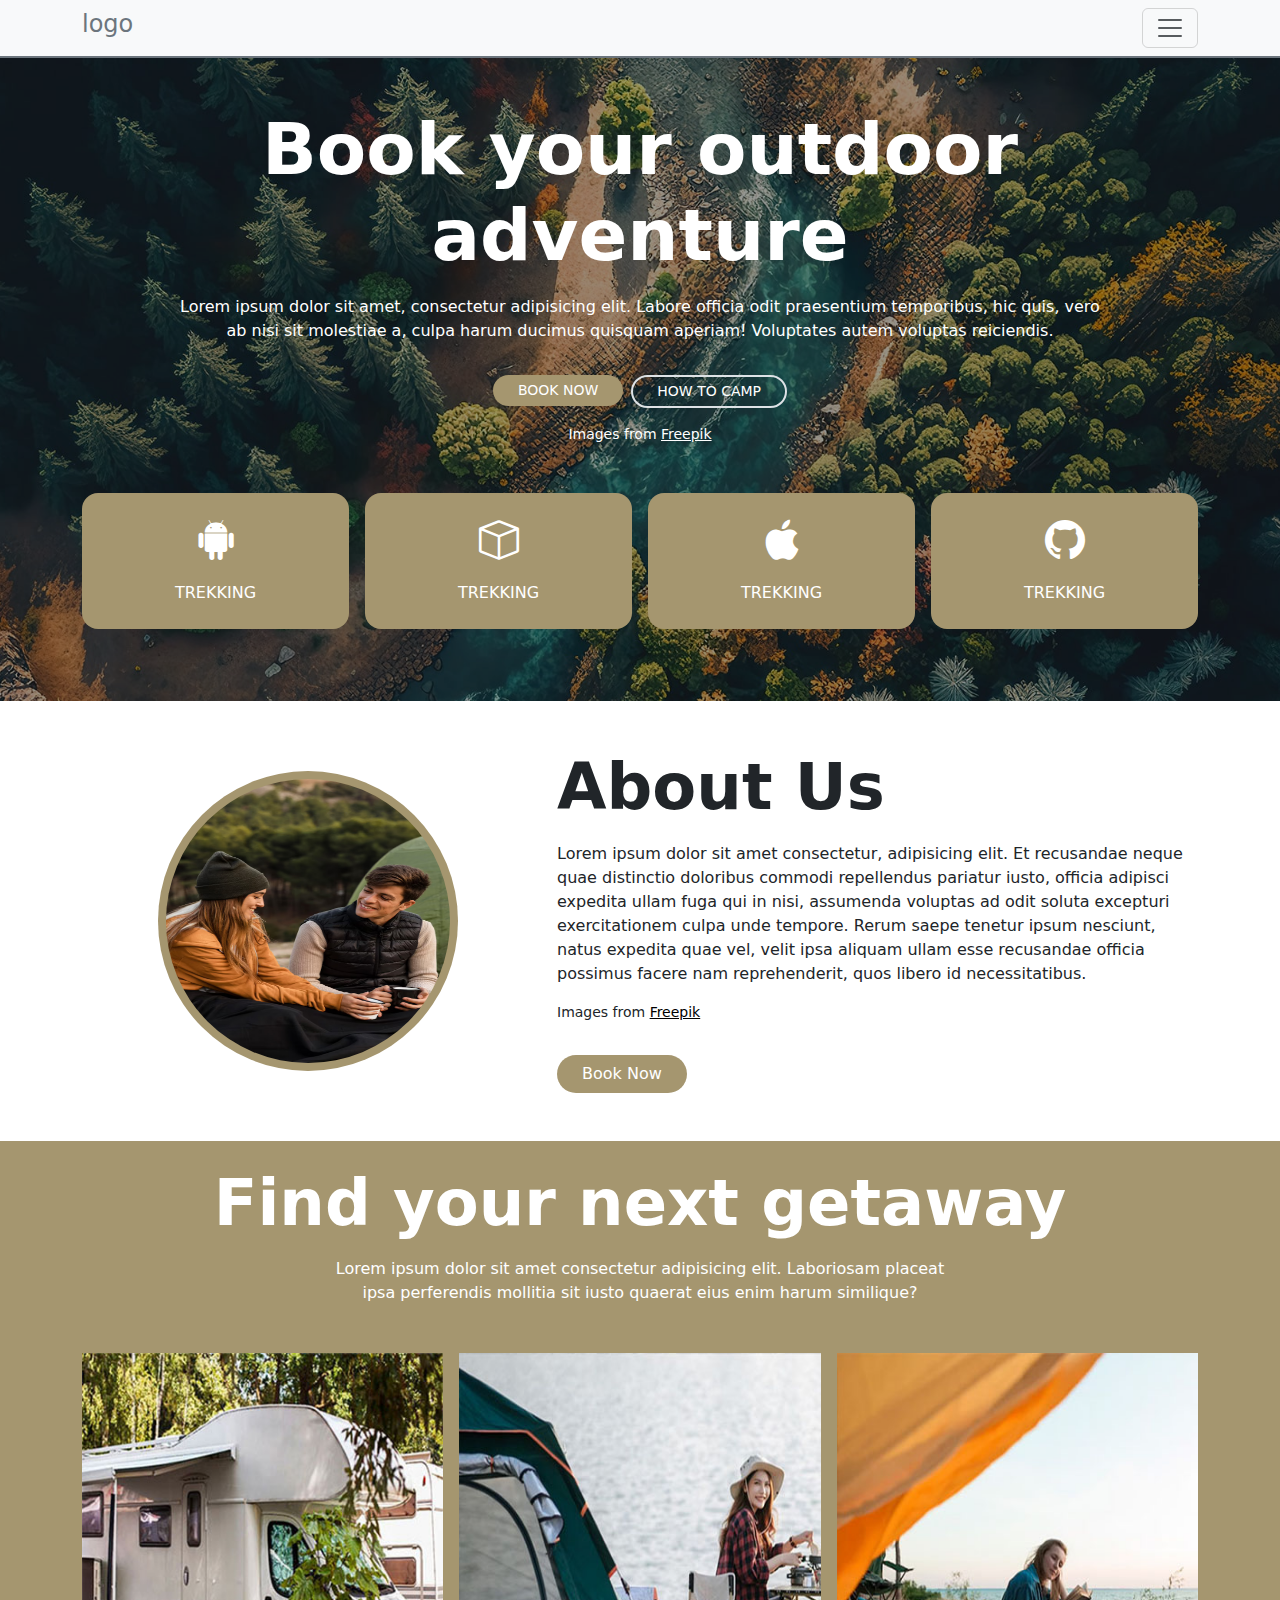
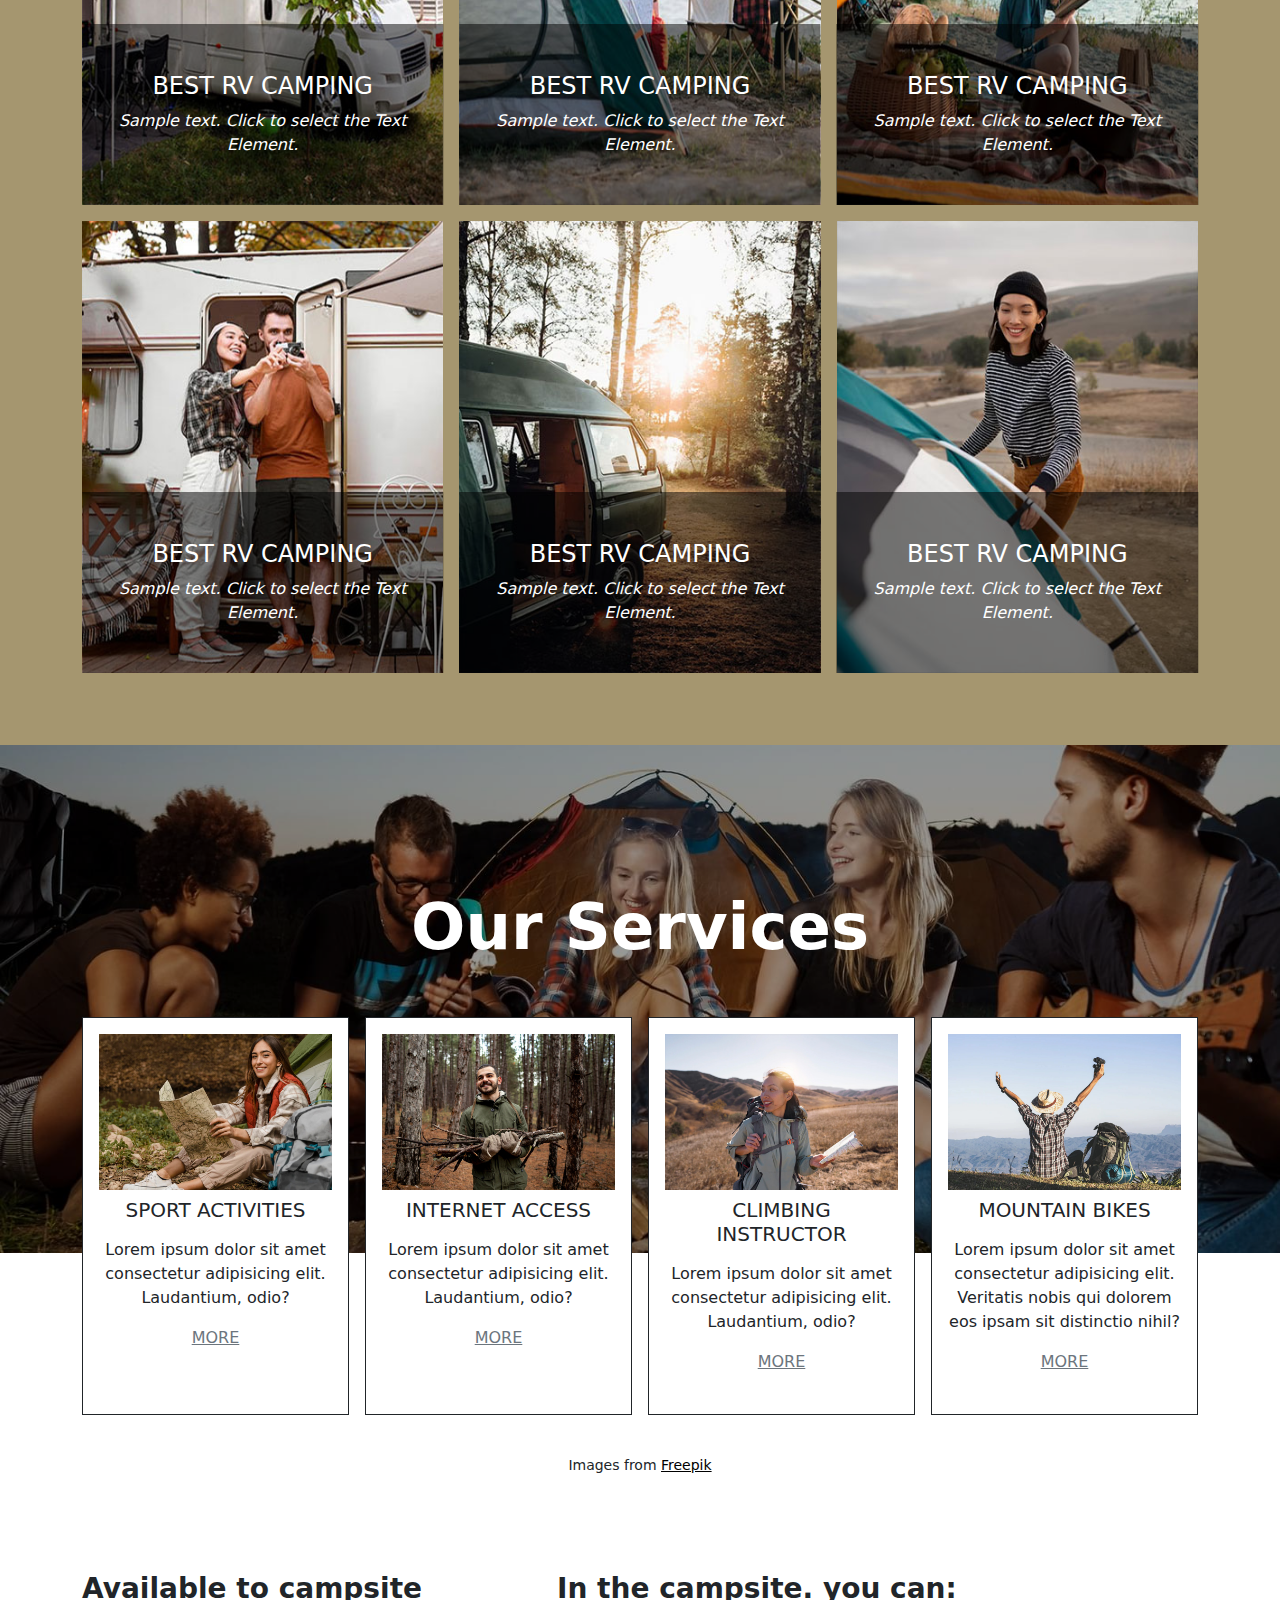
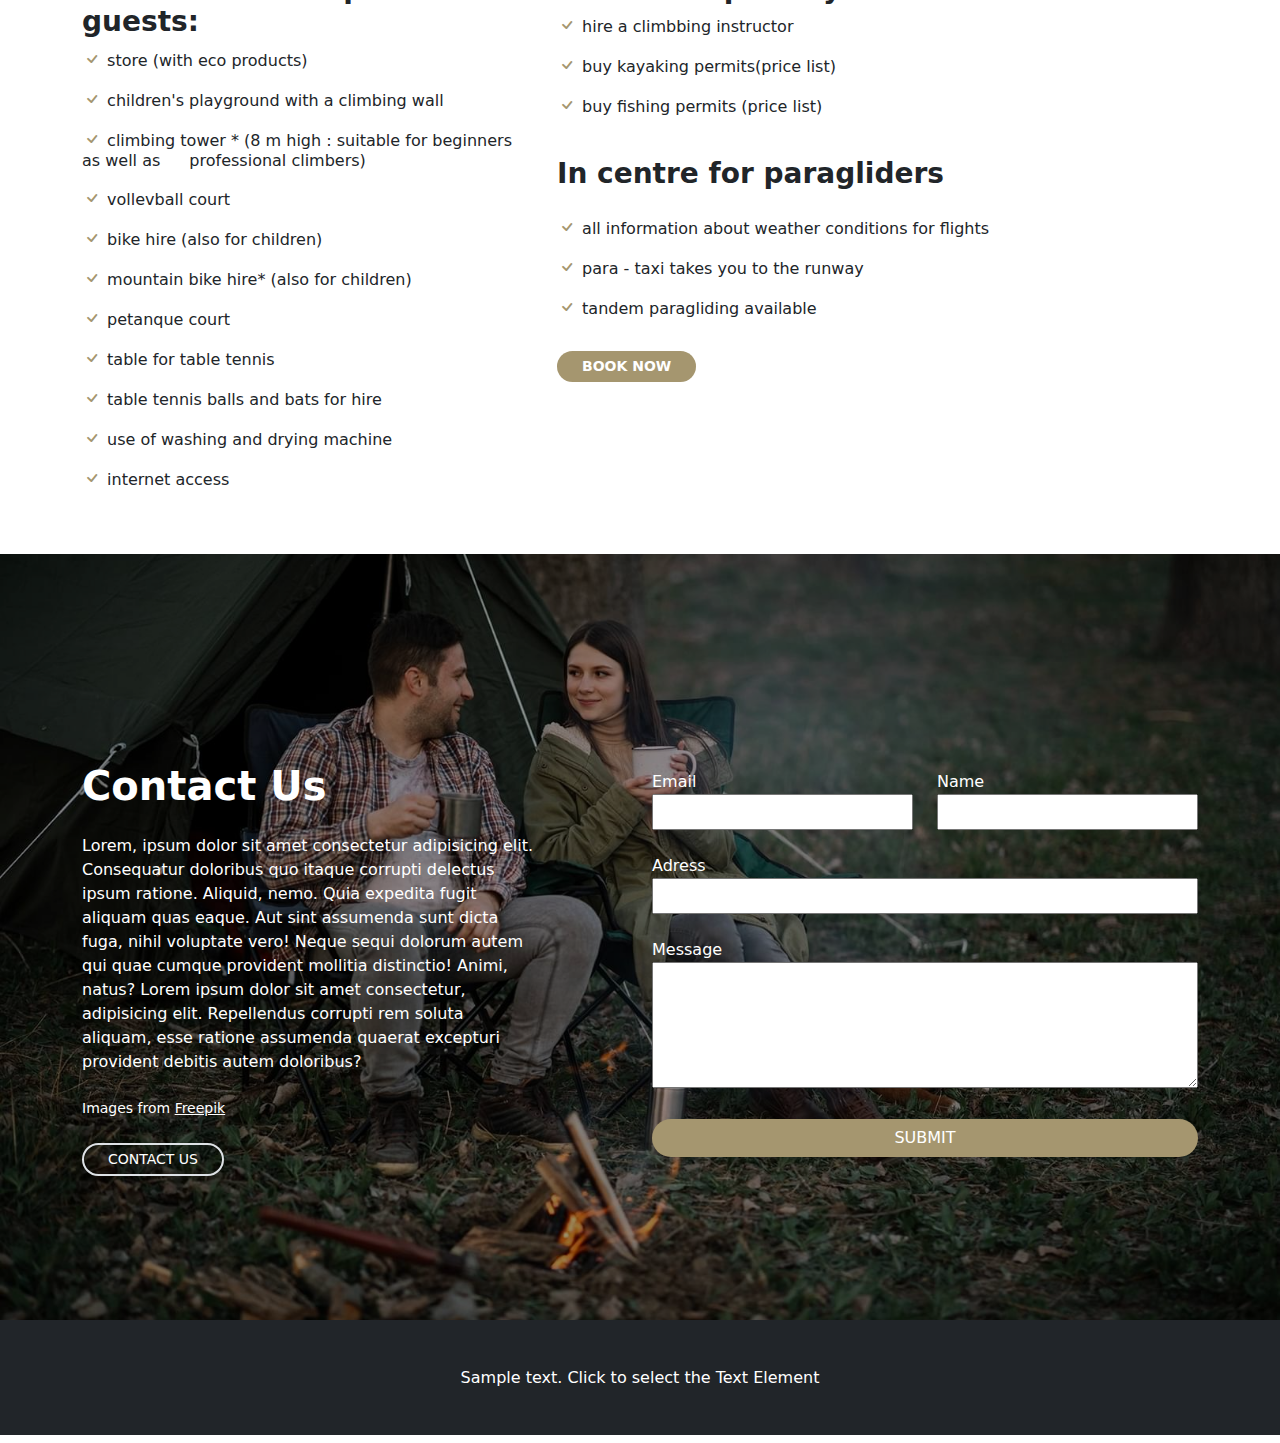
<file: index.html>
<!DOCTYPE html>
<html lang="en">

<head>
    <meta charset="UTF-8">
    <meta name="viewport" content="width=device-width, initial-scale=1.0">
    <title>Adventure</title>
    <link rel="stylesheet" href="css/bootstrap.min.css">
    <link rel="stylesheet" href="css/style.css">
    <link rel="stylesheet" href="css/icons/bootstrap-icons.css">
</head>

<body>
    <!-- nav -->
    <nav class="navbar bg-body-tertiary sticky-top border-2 border-bottom  border-secondary"
        aria-label="Light offcanvas navbar">
        <div class="container-lg ">
            <div class="h4 text-secondary">
                logo
            </div>
            <button class="navbar-toggler" type="button" data-bs-toggle="offcanvas"
                data-bs-target="#offcanvasNavbarLight" aria-controls="offcanvasNavbarLight"
                aria-label="Toggle navigation">
                <span class="navbar-toggler-icon"></span>
            </button>
            <div class="offcanvas offcanvas-end" tabindex="-1" id="offcanvasNavbarLight"
                aria-labelledby="offcanvasNavbarLightLabel">
                <div class="offcanvas-header">
                    <h5 class="offcanvas-title" id="offcanvasNavbarLightLabel">Offcanvas</h5>
                    <button type="button" class="btn-close" data-bs-dismiss="offcanvas" aria-label="Close"></button>
                </div>
                <div class="offcanvas-body">
                    <ul class="navbar-nav justify-content-end flex-grow-1 pe-3">
                        <li class="nav-item">
                            <a class="nav-link active" aria-current="page" href="#">Home</a>
                        </li>
                        <li class="nav-item">
                            <a class="nav-link" href="#">Link</a>
                        </li>
                        <li class="nav-item dropdown">
                            <a class="nav-link dropdown-toggle" href="#" role="button" data-bs-toggle="dropdown"
                                aria-expanded="false">
                                Dropdown
                            </a>
                            <ul class="dropdown-menu">
                                <li><a class="dropdown-item" href="#">Action</a></li>
                                <li><a class="dropdown-item" href="#">Another action</a></li>
                                <li>
                                    <hr class="dropdown-divider">
                                </li>
                                <li><a class="dropdown-item" href="#">Something else here</a></li>
                            </ul>
                        </li>
                    </ul>
                    <form class="d-flex mt-3m " role="search">
                        <input class="form-control me-2" type="search" placeholder="Search" aria-label="Search">
                        <button class="btn btn-outline-success" type="submit">Search</button>
                    </form>
                </div>
            </div>
        </div>
    </nav>
    <!-- nav -->
    <div class="bg-image-1">
        <div class="bg-shadow">
            <div class="container-xl py-5">
                <div class="text-white text-center">
                    <div class="display-2 fw-semibold">
                        Book your outdoor adventure
                    </div>
                    <div class="row justify-content-center py-3">
                        <div class="col-12 col-xl-10">
                            Lorem ipsum dolor sit amet, consectetur adipisicing elit. Labore officia odit praesentium
                            temporibus, hic quis, vero ab nisi sit molestiae a, culpa harum ducimus quisquam aperiam!
                            Voluptates autem voluptas reiciendis.
                        </div>
                    </div>
                    <div class="d-flex justify-content-center py-3">
                        <div class="pe-2">
                            <button class="btn btn-sm rounded-5 px-4 text-white bg-brown-light">BOOK
                                NOW</button>
                        </div>
                        <div>
                            <button class="btn btn-sm rounded-5 px-4 border border-2 text-white"
                                style="background: transparent;">HOW TO CAMP</button>
                        </div>
                    </div>
                    <div class="small">
                        Images from <a href="#" class="text-white">Freepik</a>
                    </div>
                    <div class="row g-3 pt-5 pb-4">
                        <div class="col-6 col-xl-3">
                            <div class="rounded-4 bg-brown-light">
                                <div class="h1 pt-4 pb-2">
                                    <i class="bi-android2"></i>
                                </div>
                                <div class="pb-4">
                                    TREKKING
                                </div>
                            </div>
                        </div>
                        <div class="col-6 col-xl-3">
                            <div class="rounded-4 bg-brown-light">
                                <div class="h1 pt-4 pb-2">
                                    <i class="bi-box"></i>
                                </div>
                                <div class="pb-4">
                                    TREKKING
                                </div>
                            </div>
                        </div>
                        <div class="col-6 col-xl-3">
                            <div class="rounded-4 bg-brown-light">
                                <div class="h1 pt-4 pb-2">
                                    <i class="bi-apple"></i>
                                </div>
                                <div class="pb-4">
                                    TREKKING
                                </div>
                            </div>
                        </div>
                        <div class="col-6 col-xl-3">
                            <div class="rounded-4 bg-brown-light">
                                <div class="h1 pt-4 pb-2">
                                    <i class="bi-github"></i>
                                </div>
                                <div class="pb-4">
                                    TREKKING
                                </div>
                            </div>
                        </div>
                    </div>
                </div>
            </div>
        </div>
    </div>

    <div class="container-xl py-5">
        <div class="row align-items-center">
            <div class="col-12 col-xl-5">
                <div class="text-center">
                    <img src="img/e4.jpg" alt="" class="img-fluid rounded-pill p-2"
                        style="height: 300px; width: 300px; background-color: #A5966F;">
                </div>
            </div>
            <div class="col-12 col-xl-7  text-center text-xl-start">
                <div class="display-3 pb-3 fw-semibold">
                    About Us
                </div>
                <div>
                    Lorem ipsum dolor sit amet consectetur, adipisicing elit. Et recusandae neque quae distinctio
                    doloribus commodi repellendus pariatur iusto, officia adipisci expedita ullam fuga qui in nisi,
                    assumenda voluptas ad odit soluta excepturi exercitationem culpa unde tempore. Rerum saepe tenetur
                    ipsum nesciunt, natus expedita quae vel, velit ipsa aliquam ullam esse recusandae officia possimus
                    facere nam reprehenderit, quos libero id necessitatibus.
                </div>
                <div class="small py-3">
                    Images from <a href="#" class="text-black">Freepik</a>
                </div>
                <div class="">
                    <button class="btn rounded-5 px-4 mt-3 text-white bg-brown-light">Book
                        Now</button>
                </div>
            </div>
        </div>
    </div>
    <div class="bg-brown-light">
        <div class="container-xl py-4">
            <div class="display-3 fw-semibold text-center text-white pb-3">
                Find your next getaway
            </div>
            <div class="row justify-content-center">
                <div class="col-10 col-xl-7 text-center text-white">
                    Lorem ipsum dolor sit amet consectetur adipisicing elit. Laboriosam placeat ipsa perferendis
                    mollitia sit iusto quaerat eius enim harum similique?
                </div>
            </div>
            <div class="row g-3 py-5">
                <div class="col-6 col-xl-4">
                    <div class="position-relative">
                        <div>
                            <img src="img/0101.jpg" alt="" class="img-fluid h-100 w-100">
                        </div>
                        <div class="position-absolute bottom-0 translate-middle-x start-50 w-100 py-xl-5 text-white"
                            style="background-color: rgba(0, 0, 0, .5);">
                            <div class="h4 text-center">
                                BEST RV CAMPING
                            </div>
                            <div class="text-center" style="font-style: italic;">
                                Sample text. Click to select the Text Element.
                            </div>
                        </div>
                    </div>
                </div>
                <div class="col-6 col-xl-4">
                    <div class="position-relative">
                        <div>
                            <img src="img/0102.jpg" alt="" class="img-fluid h-100 w-100">
                        </div>
                        <div class="position-absolute bottom-0 translate-middle-x start-50 w-100 py-xl-5  text-white"
                            style="background-color: rgba(0, 0, 0, .5);">

                            <div class="h4 text-center">
                                BEST RV CAMPING
                            </div>
                            <div class="text-center" style="font-style: italic;">
                                Sample text. Click to select the Text Element.
                            </div>
                        </div>
                    </div>
                </div>
                <div class="col-6 col-xl-4">
                    <div class="position-relative">
                        <div>
                            <img src="img/0103.jpg" alt="" class="img-fluid h-100 w-100">
                        </div>
                        <div class="position-absolute bottom-0 translate-middle-x start-50 w-100 py-xl-5  text-white"
                            style="background-color: rgba(0, 0, 0, .5);">

                            <div class="h4 text-center">
                                BEST RV CAMPING
                            </div>
                            <div class="text-center" style="font-style: italic;">
                                Sample text. Click to select the Text Element.
                            </div>
                        </div>
                    </div>
                </div>
                <div class="col-6 col-xl-4">
                    <div class="position-relative">
                        <div>
                            <img src="img/0104.jpg" alt="" class="img-fluid h-100 w-100">
                        </div>
                        <div class="position-absolute bottom-0 translate-middle-x start-50 w-100 py-xl-5  text-white"
                            style="background-color: rgba(0, 0, 0, .5);">

                            <div class="h4 text-center">
                                BEST RV CAMPING
                            </div>
                            <div class="text-center" style="font-style: italic;">
                                Sample text. Click to select the Text Element.
                            </div>
                        </div>
                    </div>
                </div>
                <div class="col-6 col-xl-4">
                    <div class="position-relative">
                        <div>
                            <img src="img/0105.jpg" alt="" class="img-fluid h-100 w-100">
                        </div>
                        <div class="position-absolute bottom-0 translate-middle-x start-50 w-100 py-xl-5  text-white"
                            style="background-color: rgba(0, 0, 0, .5);">

                            <div class="h4 text-center">
                                BEST RV CAMPING
                            </div>
                            <div class="text-center" style="font-style: italic;">
                                Sample text. Click to select the Text Element.
                            </div>
                        </div>
                    </div>
                </div>
                <div class="col-6 col-xl-4">
                    <div class="position-relative">
                        <div>
                            <img src="img/0106.jpg" alt="" class="img-fluid h-100 w-100">
                        </div>
                        <div class="position-absolute bottom-0 translate-middle-x start-50 w-100 py-xl-5  text-white"
                            style="background-color: rgba(0, 0, 0, .5);">

                            <div class="h4 text-center">
                                BEST RV CAMPING
                            </div>
                            <div class="text-center" style="font-style: italic;">
                                Sample text. Click to select the Text Element.
                            </div>
                        </div>
                    </div>
                </div>
            </div>
        </div>
    </div>

    <div class="bg-image-2 mb-5">
        <div class="bg-shadow py-5">
            <div class="container-xl py-5">
                <div class="py-5 mb-5">
                    <div class="display-3 fw-semibold text-center text-white pb-5 mb-5">
                        Our Services
                    </div>
                </div>
            </div>
        </div>
    </div>

    <div class="container-xl pb-4" style="margin-top: -300px;">
        <div class="row g-3">
            <div class="col-12 col-xl-3">
                <div class="border border-dark bg-white p-3 h-100">
                    <img src="img/32.jpg" alt="" class="img-fluid">
                    <div class="h5 text-center py-2">
                        SPORT ACTIVITIES
                    </div>
                    <div class="text-center">
                        Lorem ipsum dolor sit amet consectetur adipisicing elit. Laudantium, odio?
                    </div>
                    <a href="#" class="d-block text-center text-secondary pt-3 pb-4">
                        MORE
                    </a>
                </div>
            </div>

            <div class="col-12 col-xl-3">
                <div class="border border-dark bg-white p-3 h-100">
                    <img src="img/1.jpg" alt="" class="img-fluid">
                    <div class="h5 text-center py-2">
                        INTERNET ACCESS
                    </div>
                    <div class="text-center">
                        Lorem ipsum dolor sit amet consectetur adipisicing elit. Laudantium, odio?
                    </div>
                    <a href="#" class="d-block text-center text-secondary pt-3 pb-4">
                        MORE
                    </a>
                </div>
            </div>

            <div class="col-12 col-xl-3">
                <div class="border border-dark bg-white p-3 h-100">
                    <img src="img/777.jpg" alt="" class="img-fluid">
                    <div class="h5 text-center py-2">
                        CLIMBING INSTRUCTOR
                    </div>
                    <div class="text-center">
                        Lorem ipsum dolor sit amet consectetur adipisicing elit. Laudantium, odio?
                    </div>
                    <a href="#" class="d-block text-center text-secondary pt-3 pb-4">
                        MORE
                    </a>
                </div>
            </div>

            <div class="col-12 col-xl-3">
                <div class="border border-dark bg-white p-3 h-100">
                    <img src="img/dfdf.jpg" alt="" class="img-fluid">
                    <div class="h5 text-center py-2">
                        MOUNTAIN BIKES
                    </div>
                    <div class="text-center">
                        Lorem ipsum dolor sit amet consectetur adipisicing elit. Veritatis nobis qui dolorem eos ipsam
                        sit distinctio nihil?
                    </div>
                    <a href="#" class="d-block text-center text-secondary pt-3 pb-4">
                        MORE
                    </a>
                </div>
            </div>
            <div class="small text-center py-4">
                Images from <a href="#" class="text-black">Freepik</a>
            </div>
        </div>
    </div>

    <div class="container-xl py-5">
        <div class="row">
            <div class="col-12 col-xl-5">
                <div class="h3 fw-bold">
                    Available to campsite guests:
                </div>
                <div class="h6">
                    <p><i class="bi bi-check"></i> store (with eco products) </p>
                    <p><i class="bi bi-check"></i> children's playground with a climbing wall </p>
                    <p><i class="bi bi-check"></i> climbing tower * (8 m high : suitable for beginners as well as <span
                            class="ps-xl-4 "> professional
                            climbers)</span> </p>
                    <p><i class="bi-check"></i> vollevball court</p>
                    <p><i class="bi-check"></i> bike hire (also for children) </p>
                    <p><i class="bi-check"></i> mountain bike hire* (also for children)</p>
                    <p><i class="bi-check"></i> petanque court</p>
                    <p><i class="bi-check"></i> table for table tennis</p>
                    <p><i class="bi-check"></i> table tennis balls and bats for hire</p>
                    <p><i class="bi-check"></i> use of washing and drying machine</p>
                    <p><i class="bi-check"></i> internet access</p>
                </div>
            </div>
            <div class="col-12 col-xl-6">
                <div class="h3 fw-bold">
                    In the campsite. you can:
                </div>
                <div class="h6">
                    <p><i class="bi-check"></i> hire a climbbing instructor</p>
                    <p><i class="bi-check"></i> buy kayaking permits(price list)</p>
                    <p><i class="bi-check"></i> buy fishing permits (price list) </p>
                </div>
                <div class="h3 fw-bold pt-4 pb-3">
                    In centre for paragliders
                </div>
                <div class="h6">
                    <p><i class="bi-check"></i> all information about weather conditions for flights</p>
                    <p><i class="bi-check"></i> para - taxi takes you to the runway</p>
                    <p><i class="bi-check"></i> tandem paragliding available</p>
                </div>
                <div class="py-3">
                    <button class="btn btn-sm rounded-5 px-4 text-white bg-brown-light fw-semibold">BOOK
                        NOW</button>
                </div>
            </div>
        </div>
    </div>
    <div class="bg-image-4">
        <div class="bg-shadow  py-xl-5">
            <div class="container-xl py-5 mt-5">
                <div class="row py-5 justify-content-lg-between">
                    <div class="col-12 col-xl-5 text-white text-xl-start text-center">
                        <div class="h1 fw-semibold py-3">
                            Contact Us
                        </div>
                        <div>
                            Lorem, ipsum dolor sit amet consectetur adipisicing elit. Consequatur doloribus quo itaque
                            corrupti delectus ipsum ratione. Aliquid, nemo. Quia expedita fugit aliquam quas eaque. Aut
                            sint
                            assumenda sunt dicta fuga, nihil voluptate vero! Neque sequi dolorum autem qui quae cumque
                            provident mollitia distinctio! Animi, natus? Lorem ipsum dolor sit amet consectetur,
                            adipisicing elit. Repellendus corrupti rem soluta aliquam, esse ratione assumenda quaerat
                            excepturi provident debitis autem doloribus?
                        </div>
                        <div class="small py-4">
                            Images from <a href="#" class="text-white">Freepik</a>
                        </div>
                        <div>
                            <button class="btn btn-sm rounded-5 px-4 border border-2 text-white"
                                style="background: transparent;">CONTACT US</button>
                        </div>
                    </div>
                    <div class="col-12 col-xl-6 text-white">
                        <div class="row py-4">
                            <div class="col">
                                <div>Email</div>
                                <input type="text" name="" id=""  class="w-100 py-1">
                            </div>
                            <div class="col">
                                <div>Name</div>
                                <input type="text" name="" id=""  class="w-100 py-1">
                            </div>
                        </div>
                        <div class="">
                            <div>Adress</div>
                            <input type="text" name="" id="" class="w-100 py-1">
                        </div>
                        <div class="py-4">
                            <div>Message</div>
                            <textarea name="" id="" rows="5" class="w-100"></textarea>
                        </div>
                        <div>
                            <button class="btn bg-brown-light w-100 rounded-5 text-white">SUBMIT</button>
                        </div>
                    </div>
                </div>
            </div>
        </div>
    </div>
    <div class="bg-dark">
        <div class="text-center text-white py-5 h6">
            Sample text. Click to select the Text Element
        </div>
    </div>
    <script src="js/bootstrap.bundle.min.js"></script>
</body>

</html>
</file>
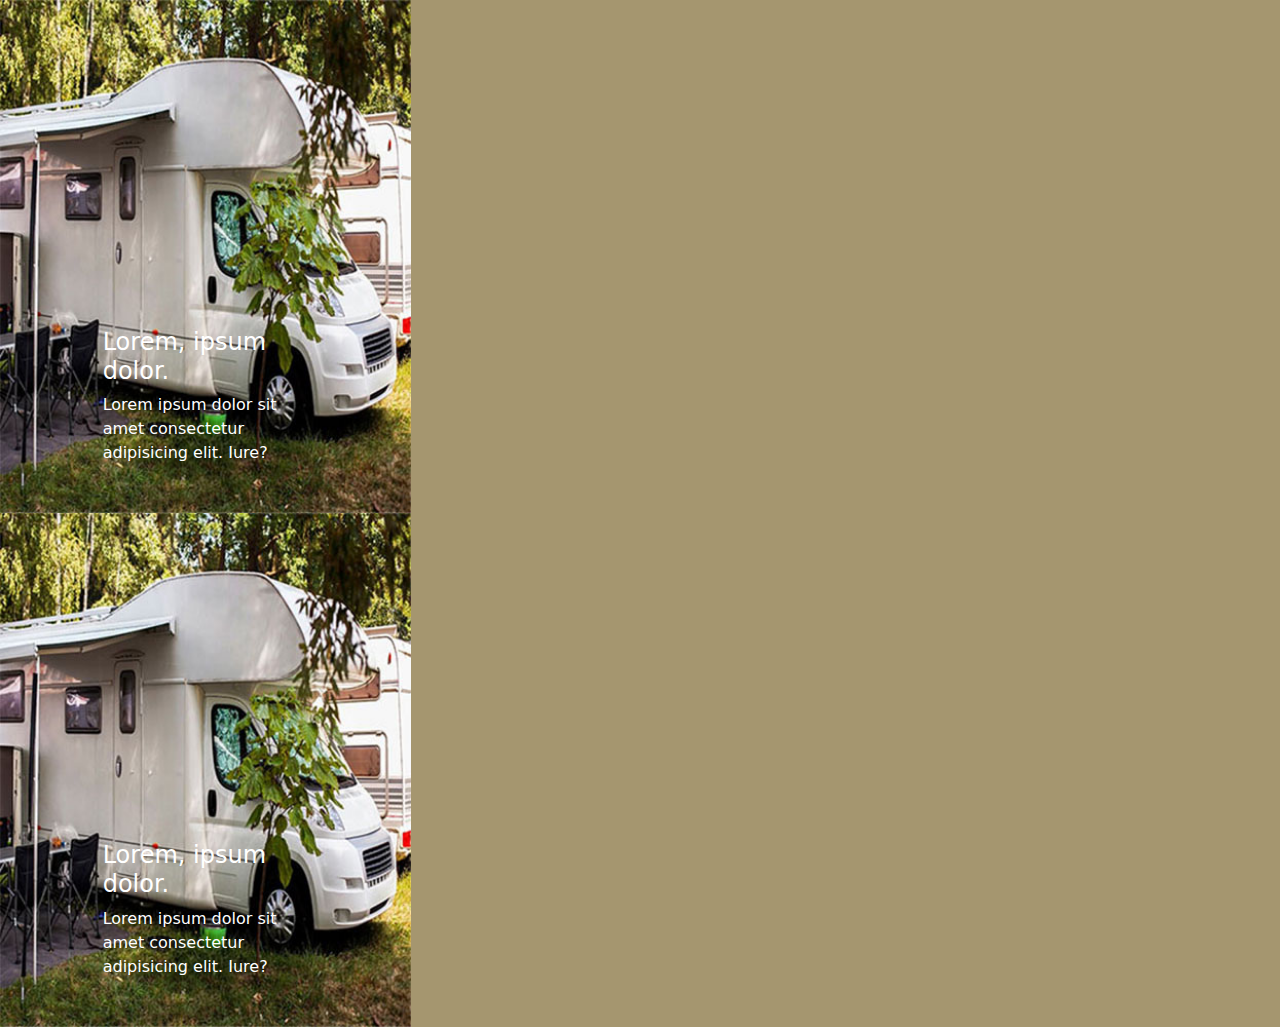
<file: main.html>
<!DOCTYPE html>
<html lang="en">
<head>
    <meta charset="UTF-8">
    <meta name="viewport" content="width=device-width, initial-scale=1.0">
    <title>Document</title>
 
    <link rel="stylesheet" href="css/bootstrap.min.css">
    <link rel="stylesheet" href="css/style.css">
    <link rel="stylesheet" href="css/icons/bootstrap-icons.css">
</head>
<body>
    <div class="bg-brown-light">
        <div class="row">
            <div class="col-4">
                <div class="position-relative">
                    <div>
                        <img src="img/0101.jpg" alt="" class="img-fluid h-100 w-100">
                    </div>
                    <div class="position-absolute bottom-0 translate-middle-x start-50 py-5 text-white">
                        <div class="h4">
                            Lorem, ipsum dolor.
                        </div>
                        <div>
                            Lorem ipsum dolor sit amet consectetur adipisicing elit. Iure?
                        </div>
                    </div>
                </div>
            </div>
        </div>
    </div>
    <div class="bg-brown-light">
        <div class="row">
            <div class="col-4">
                <div class="position-relative">
                    <div>
                        <img src="img/0101.jpg" alt="" class="img-fluid h-100 w-100">
                    </div>
                    <div class="position-absolute bottom-0 translate-middle-x start-50 py-5 text-white">
                        <div class="h4">
                            Lorem, ipsum dolor.
                        </div>
                        <div>
                            Lorem ipsum dolor sit amet consectetur adipisicing elit. Iure?
                        </div>
                    </div>
                </div>
            </div>
        </div>
    </div>
    <script src="js/bootstrap.bundle.min.js"></script>
</body>
</html>
</file>
<file: css/style.css>
.bg-image-1 {
    background-image: url('../img/river-flowing-through-forest-generative-al2-min.jpg');
    background-position: center;
    background-attachment: fixed;
    background-repeat: no-repeat;
    background-size: cover;
    background-color: #cccccc;
}

.bg-image-2 {
    background-image: url('../img/cvcv-min.jpg');
    background-position: center;
    background-repeat: no-repeat;
    background-size: cover;

}
.bg-image-3 {
    background-image: url('../img/cvcv-min.jpg');
    background-position: center;
    background-repeat: no-repeat;
    background-size: cover;
}

.bg-image-4 {
    background-image: url('../img/gfgfggfggg-min.jpg');
    background-position: center;
    background-repeat: no-repeat;
    background-size: cover;

}

.bg-shadow {
    background-color: rgba(0, 0, 0, .4);
}

.bg-brown-light {
    background-color: #A5966F;
}

p i {
    color: #A5966F;
    font-size: 20px;
}
</file>
